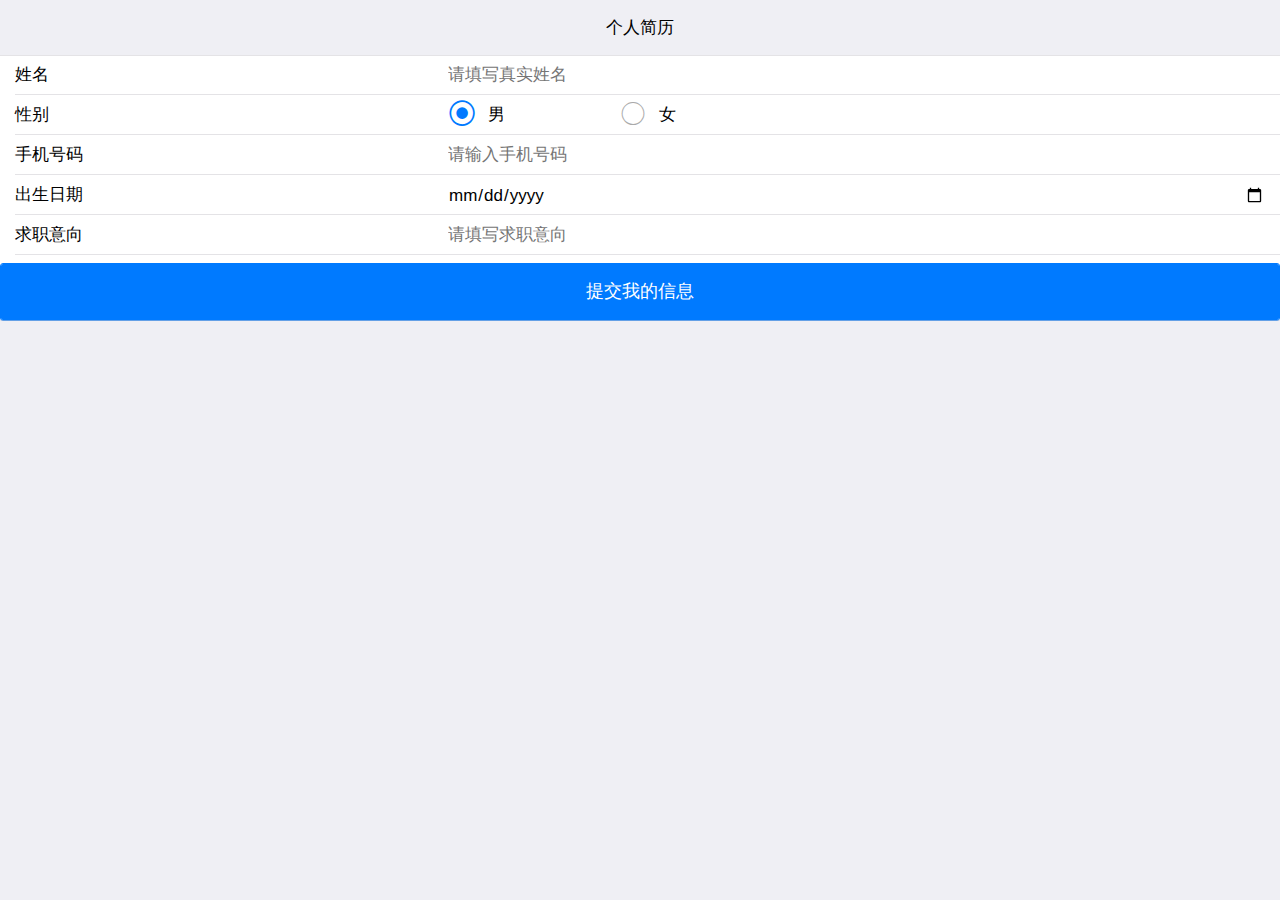
<file: cv_form.html>
<!DOCTYPE html>
<html>
<head>
    <meta charset="utf-8">
    <meta name="viewport" content="width=device-width,initial-scale=1,minimum-scale=1,maximum-scale=1,user-scalable=no" />
    <title></title>
    <!--<script src="js/mui.min.js"></script>-->
    <link href="css/mui.min.css" rel="stylesheet"/>
	<link href="css/cus.css" rel="stylesheet"/>
    <!-- load MUI -->
    <!--<link href="//cdn.muicss.com/mui-0.9.41/css/mui.min.css" rel="stylesheet" type="text/css" />-->
    <!--<script src="//cdn.muicss.com/mui-0.9.41/js/mui.min.js"></script>-->
</head>
<body>
<blockquote style= "text-align: center;">
	个人简历
</blockquote>
	<body>
			<form class="mui-input-group mui-form" action="" method="post">
				<div class="mui-input-row">
					<label>姓名</label>
					<input type="text" name = "name" class="mui-input-clear" placeholder="请填写真实姓名">
				</div>
				<div class="mui-input-row">
					<label>性别</label>
					<span class="radio_inline mui-radio">
						<input name="gender" type="radio" id="radio_man" checked value="1">
						<label for="radio_man">男</label>
						<input name="gender" type="radio" id="radio_woman" value="0">     
						<label for="radio_woman">女</label>
					</span>
				</div>
				<div class="mui-input-row">
					<label>手机号码</label>
					<input type="tel" name = "tel" class="mui-input-clear" placeholder="请输入手机号码" required = "required">
				</div>
				<div class="mui-input-row">
					<label>出生日期</label>
					<input type="date" name = "birth-date" class="mui-input-clear" placeholder="请输入日期">
				</div>
				<div class="mui-input-row">
					<label>求职意向</label>
					<input type="text" name = "comment" class="mui-input-clear" placeholder="请填写求职意向">
				</div>
				<button style = 'margin-top : 8px;' type="submit" name="submit" value="提交我的信息" class="mui-btn mui-btn-blue mui-btn-block">提交我的信息</button>
			</form>
	</body>
</html>
</file>
<file: css/cus.css>
.mui-slider-group .mui-btn-purple{
    color: #fff;
    border: 1px solid #FFFFFF;
	border-radius: 27px;
    background-color: transparent;
	padding-left: 30px;
	padding-right: 30px;
}
.mui-slider-group .mui-btn-purple.mui-active:enabled, .mui-btn-purple:enabled:active, .mui-btn-primary.mui-active:enabled, .mui-btn-primary:enabled:active, input[type=submit].mui-active:enabled, input[type=submit]:enabled:active {
    color: #fff;
    border: 1px solid #FFFFFF;
    background-color: transparent;
}

.mui-table-view-cell{border-radius: 10px;}

ul{background-color: transparent;}
/* 去除ul框 的阴影边框角 */
.mui-slider .mui-segmented-control.mui-segmented-control-inverted~.mui-slider-group .mui-slider-item {
    border-top: 1px solid transparent;
    border-bottom: 1px solid transparent;
}

.follow: {position: absolute; top:20px;float: right;    color: darkorange;}
.follow-container{height: 70px;}
.follow-container button{float: right; top: 30%;}
.div-inline{display: inline;}

.mui-btn-grey {
    color: darkorange;
    border: 1px solid darkorange;
    background-color: transparent;
	right: 6%;
	border-radius: 26px;
}
.mui-btn-grey.mui-active:enabled, .mui-btn-grey:enabled:active {
    color: darkorange;
    border: 1px solid darkorange; 
    background-color: transparent; 
}
.mui-popover {
    position: absolute;
    z-index: 999;
    display: none;
    width: 280px;
    -webkit-transition: opacity .3s;
    transition: opacity .3s;
        transition-property: opacity;
    -webkit-transition-property: opacity;
    transition-property: opacity;
    -webkit-transform: none;
    transform: none;
    opacity: 0;
    border-radius: 0;
    background-color: #f7f7f7;
    -webkit-box-shadow: 0 0 15px rgba(0,0,0,.1);
    box-shadow: 0 0 15px rgba(0,0,0,.1);
	left: 0px;
}
.mui-active{left: 0px !important;}

		#div{
			width: 0px;
			height: 0px;
			background: red;
			position: fixed;
			bottom: 0%;
			width: 100%;
		}
		/*移除底部或顶部三角,需要在删除此代码*/
		.mui-popover .mui-popover-arrow:after {
			width: 0px;
		}
#popover{left: 0px;}

	/*这里的样式是为第一个行的单选框写的,其他的换行的不用*/
	  .radio_inline{
	        display: inline-block;
	        width: 65%;
	    }
	    .radio_inline label{
	
	        width: 20%;
	        padding-left: 40px;
	        padding-right: 40px;
	    }
	    .radio_inline input[type=radio]{
	        width: 15%;             
	        right: auto;
	    }
	    
	    
	    /*//换个样式*/
	   .change .mui-radio input[type='radio']:checked:before{
	    content:'\e442';
	    color:red;
	    }
</file>
